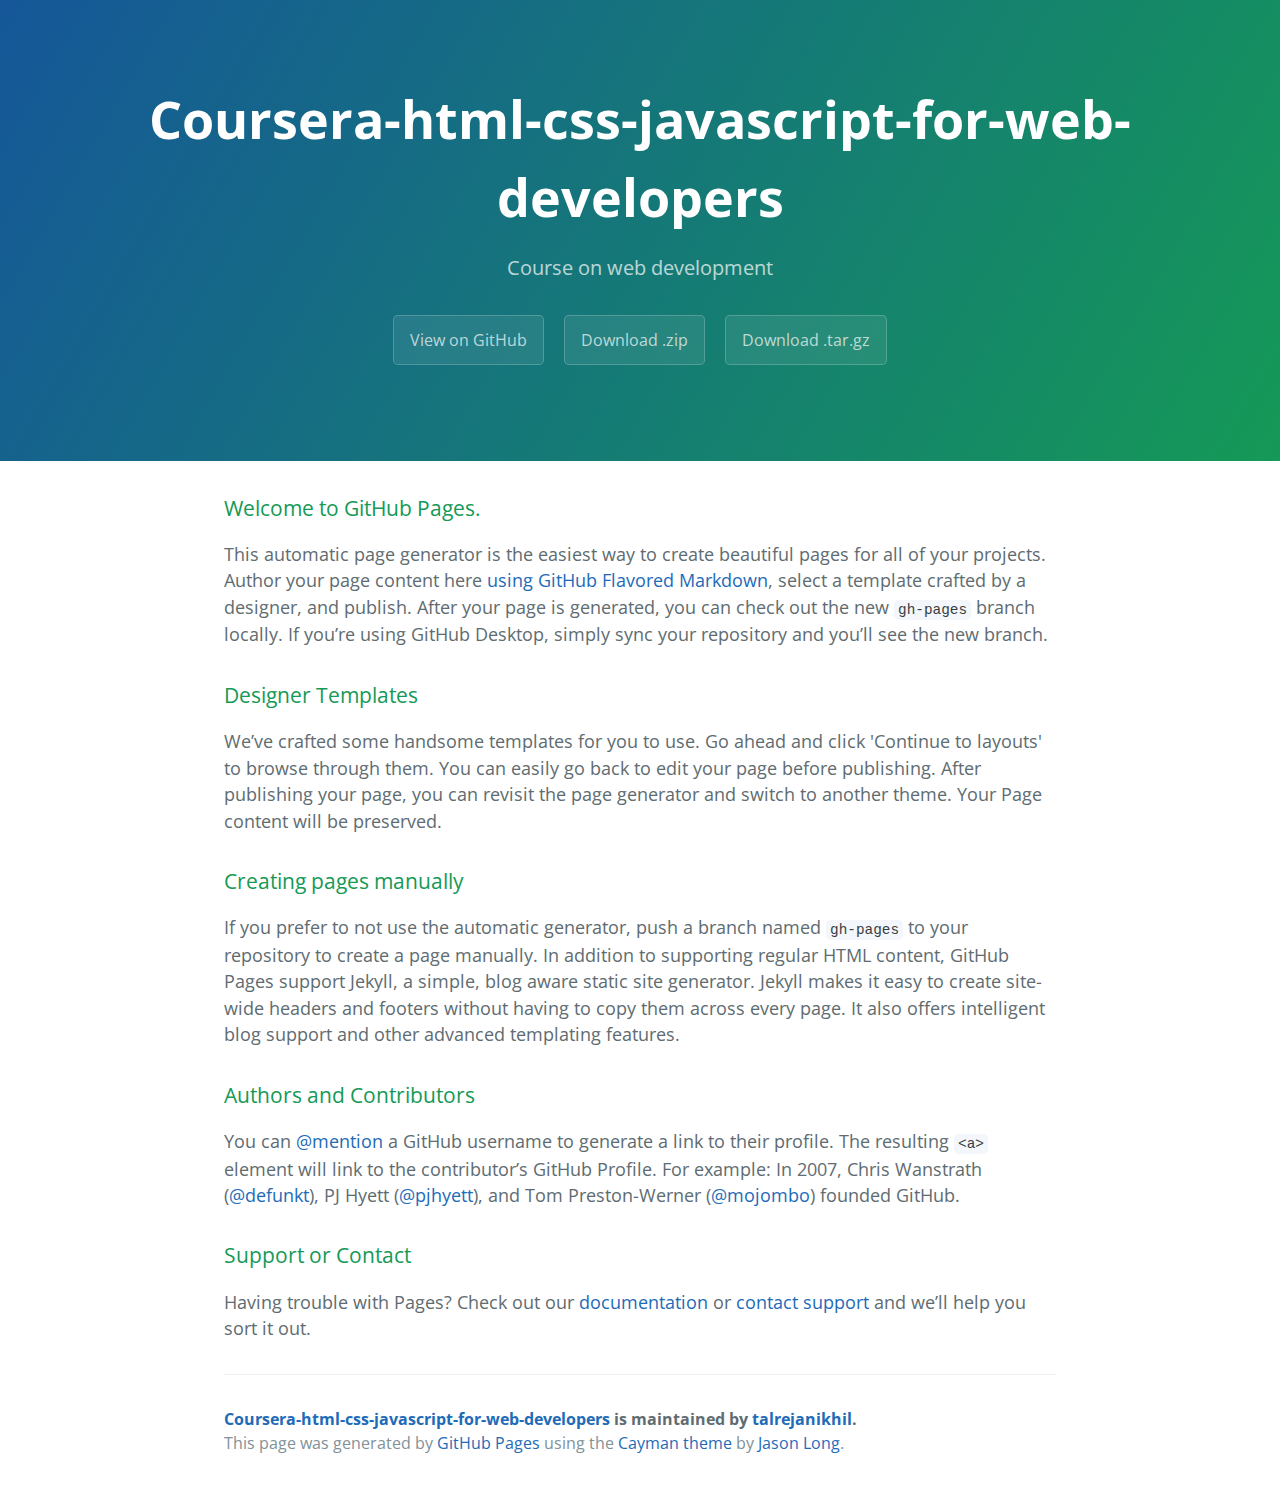
<file: index.html>
<!DOCTYPE html>
<html lang="en-us">
  <head>
    <meta charset="UTF-8">
    <title>Coursera-html-css-javascript-for-web-developers by talrejanikhil</title>
    <meta name="viewport" content="width=device-width, initial-scale=1">
    <link rel="stylesheet" type="text/css" href="stylesheets/normalize.css" media="screen">
    <link href='https://fonts.googleapis.com/css?family=Open+Sans:400,700' rel='stylesheet' type='text/css'>
    <link rel="stylesheet" type="text/css" href="stylesheets/stylesheet.css" media="screen">
    <link rel="stylesheet" type="text/css" href="stylesheets/github-light.css" media="screen">
  </head>
  <body>
    <section class="page-header">
      <h1 class="project-name">Coursera-html-css-javascript-for-web-developers</h1>
      <h2 class="project-tagline">Course on web development</h2>
      <a href="https://github.com/talrejanikhil/coursera-html-css-javascript-for-web-developers" class="btn">View on GitHub</a>
      <a href="https://github.com/talrejanikhil/coursera-html-css-javascript-for-web-developers/zipball/master" class="btn">Download .zip</a>
      <a href="https://github.com/talrejanikhil/coursera-html-css-javascript-for-web-developers/tarball/master" class="btn">Download .tar.gz</a>
    </section>

    <section class="main-content">
      <h3>
<a id="welcome-to-github-pages" class="anchor" href="#welcome-to-github-pages" aria-hidden="true"><span aria-hidden="true" class="octicon octicon-link"></span></a>Welcome to GitHub Pages.</h3>

<p>This automatic page generator is the easiest way to create beautiful pages for all of your projects. Author your page content here <a href="https://guides.github.com/features/mastering-markdown/">using GitHub Flavored Markdown</a>, select a template crafted by a designer, and publish. After your page is generated, you can check out the new <code>gh-pages</code> branch locally. If you’re using GitHub Desktop, simply sync your repository and you’ll see the new branch.</p>

<h3>
<a id="designer-templates" class="anchor" href="#designer-templates" aria-hidden="true"><span aria-hidden="true" class="octicon octicon-link"></span></a>Designer Templates</h3>

<p>We’ve crafted some handsome templates for you to use. Go ahead and click 'Continue to layouts' to browse through them. You can easily go back to edit your page before publishing. After publishing your page, you can revisit the page generator and switch to another theme. Your Page content will be preserved.</p>

<h3>
<a id="creating-pages-manually" class="anchor" href="#creating-pages-manually" aria-hidden="true"><span aria-hidden="true" class="octicon octicon-link"></span></a>Creating pages manually</h3>

<p>If you prefer to not use the automatic generator, push a branch named <code>gh-pages</code> to your repository to create a page manually. In addition to supporting regular HTML content, GitHub Pages support Jekyll, a simple, blog aware static site generator. Jekyll makes it easy to create site-wide headers and footers without having to copy them across every page. It also offers intelligent blog support and other advanced templating features.</p>

<h3>
<a id="authors-and-contributors" class="anchor" href="#authors-and-contributors" aria-hidden="true"><span aria-hidden="true" class="octicon octicon-link"></span></a>Authors and Contributors</h3>

<p>You can <a href="https://help.github.com/articles/basic-writing-and-formatting-syntax/#mentioning-users-and-teams" class="user-mention">@mention</a> a GitHub username to generate a link to their profile. The resulting <code>&lt;a&gt;</code> element will link to the contributor’s GitHub Profile. For example: In 2007, Chris Wanstrath (<a href="https://github.com/defunkt" class="user-mention">@defunkt</a>), PJ Hyett (<a href="https://github.com/pjhyett" class="user-mention">@pjhyett</a>), and Tom Preston-Werner (<a href="https://github.com/mojombo" class="user-mention">@mojombo</a>) founded GitHub.</p>

<h3>
<a id="support-or-contact" class="anchor" href="#support-or-contact" aria-hidden="true"><span aria-hidden="true" class="octicon octicon-link"></span></a>Support or Contact</h3>

<p>Having trouble with Pages? Check out our <a href="https://help.github.com/pages">documentation</a> or <a href="https://github.com/contact">contact support</a> and we’ll help you sort it out.</p>

      <footer class="site-footer">
        <span class="site-footer-owner"><a href="https://github.com/talrejanikhil/coursera-html-css-javascript-for-web-developers">Coursera-html-css-javascript-for-web-developers</a> is maintained by <a href="https://github.com/talrejanikhil">talrejanikhil</a>.</span>

        <span class="site-footer-credits">This page was generated by <a href="https://pages.github.com">GitHub Pages</a> using the <a href="https://github.com/jasonlong/cayman-theme">Cayman theme</a> by <a href="https://twitter.com/jasonlong">Jason Long</a>.</span>
      </footer>

    </section>

  
  </body>
</html>
</file>
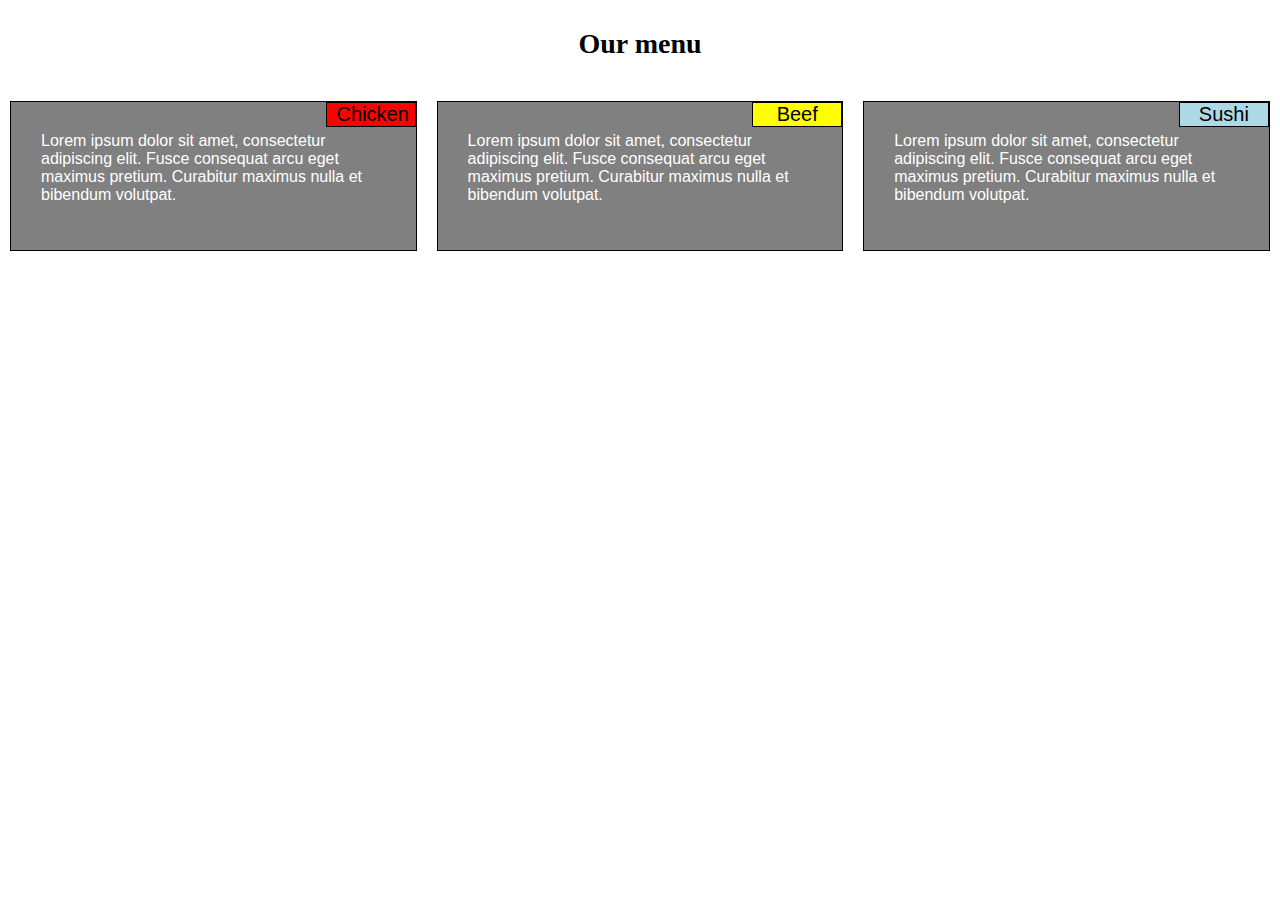
<file: module-2-solution/index.html>
<!DOCTYPE html>
<html>
<head>
    <meta charset="utf-8">
    <meta name="viewport" content="width=device-width, initial-scale=1">
    <link rel="stylesheet" type="text/css" href="css/styles.css">
    <title>Module 2 Solution</title>
</head>
<body>
<div class="row">
    <h3>Our menu</h3>
    <div class="col-lg-4 col-md-6">
        <p id="div1"><span id="title1">Chicken</span>Lorem ipsum dolor sit amet, consectetur adipiscing elit. Fusce consequat arcu eget
        maximus pretium. Curabitur maximus nulla et bibendum volutpat.</p></div>
    <div class="col-lg-4 col-md-6">
        <p id="div2"><span id="title2">Beef</span>Lorem ipsum dolor sit amet, consectetur adipiscing elit. Fusce consequat arcu eget
        maximus pretium. Curabitur maximus nulla et bibendum volutpat.</p></div>
    <div class="col-lg-4 col-md-12">
        <p id="div3"><span id="title3">Sushi</span>Lorem ipsum dolor sit amet, consectetur adipiscing elit. Fusce consequat arcu eget
        maximus pretium. Curabitur maximus nulla et bibendum volutpat.</p></div>
</div>

</body>
</html>
</file>
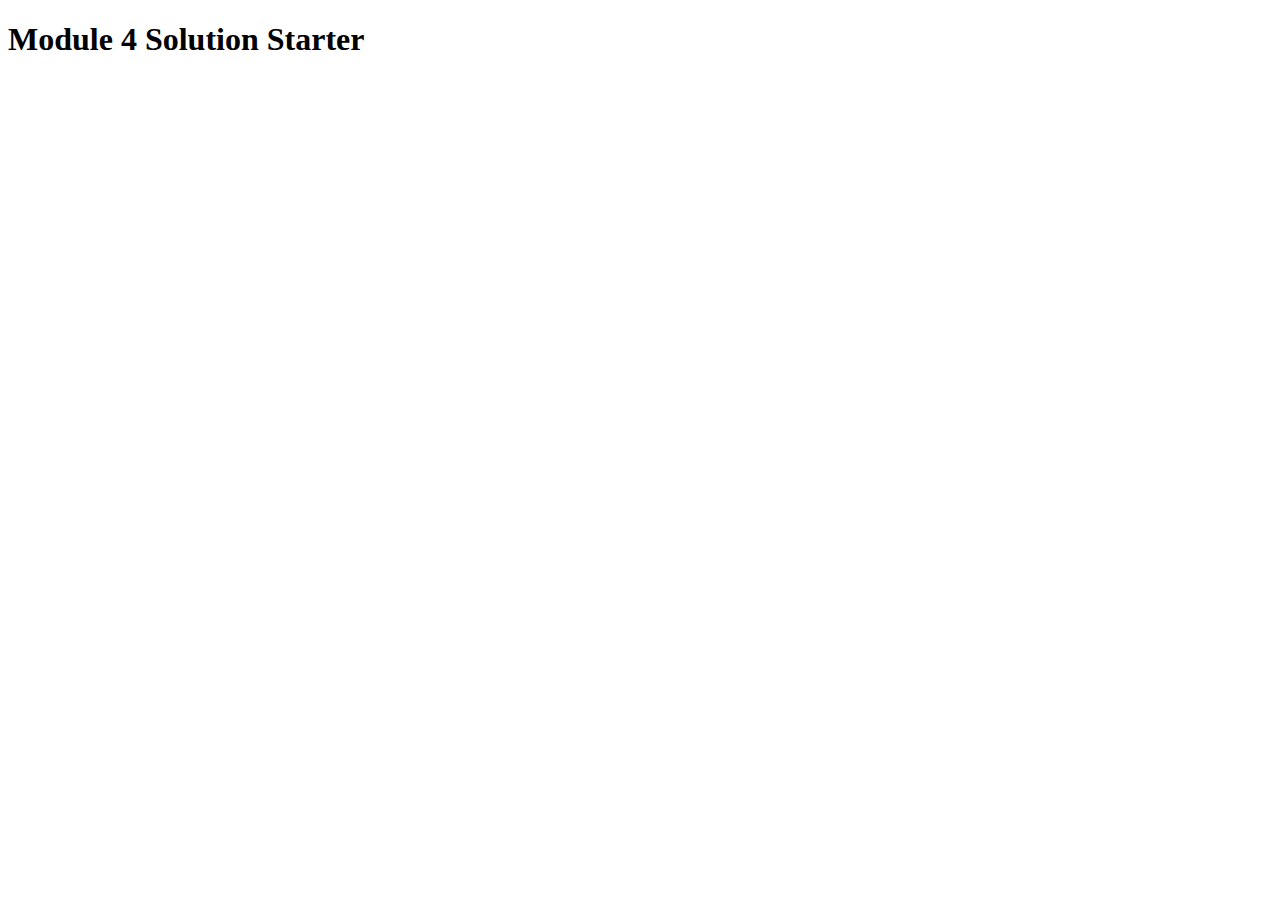
<file: module-4-solution/index.html>
<!DOCTYPE html>
<html>
<head>
  <meta charset="utf-8">
  <title>Module 4 Solution Starter</title>
  <script>
    var names = []; // DO NOT REMOVE
  </script>
  <script src="SpeakHello.js"></script>
  <script src="SpeakGoodBye.js"></script>
  <script src="script.js"></script>
</head>
<body>
  <h1>Module 4 Solution Starter</h1>
</body>
</html>
</file>
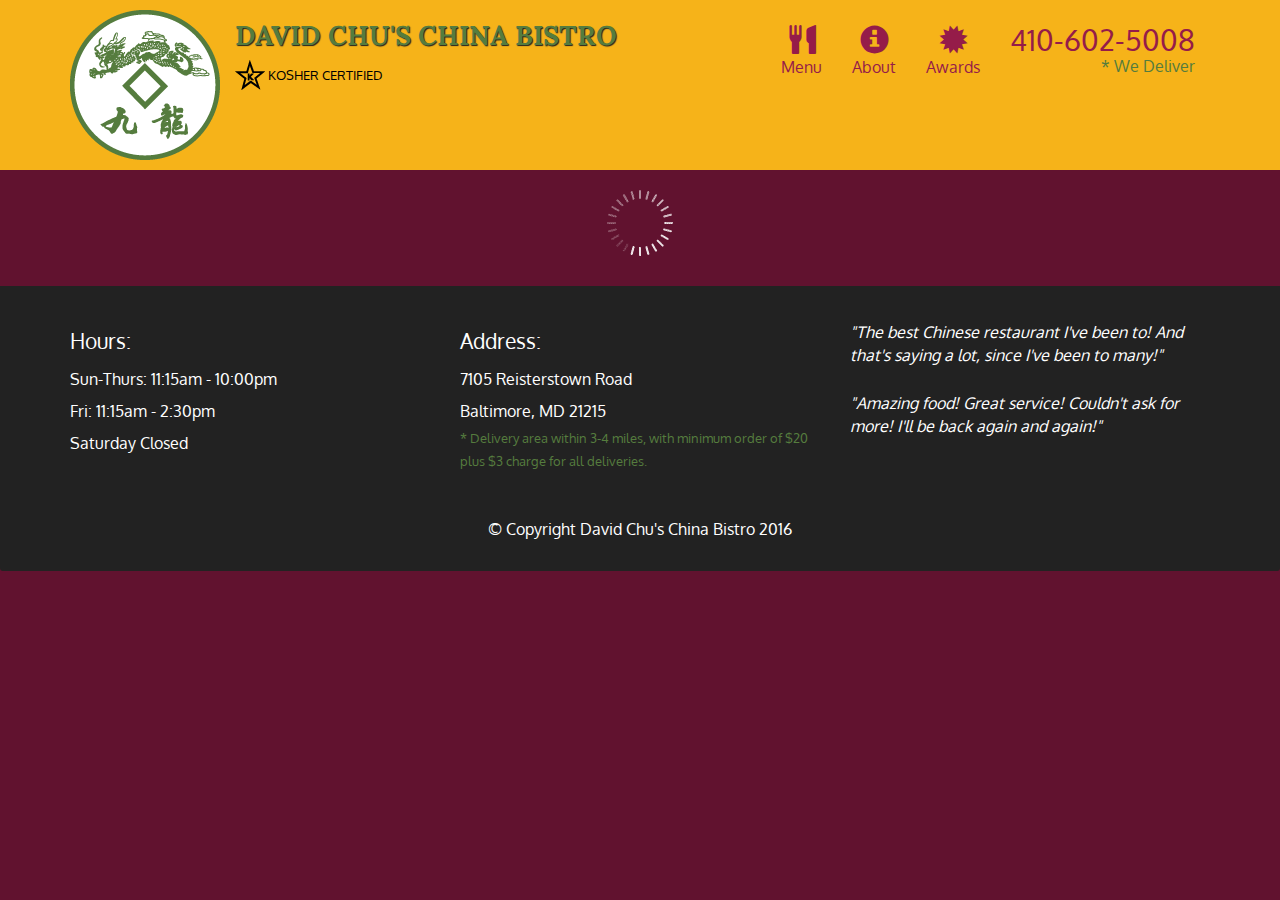
<file: module-5-solution/index.html>
<!doctype html>
<html lang="en">
  <head>
    <meta charset="utf-8">
    <meta http-equiv="X-UA-Compatible" content="IE=edge">
    <meta name="viewport" content="width=device-width, initial-scale=1">
    <title>David Chu's China Bistro</title>
    <link rel="stylesheet" href="css/bootstrap.min.css">
    <link rel="stylesheet" href="css/styles.css">
    <link href='https://fonts.googleapis.com/css?family=Oxygen:400,300,700' rel='stylesheet' type='text/css'>
    <link href='https://fonts.googleapis.com/css?family=Lora' rel='stylesheet' type='text/css'>
  </head>
<body>
  <header>
    <nav id="header-nav" class="navbar navbar-default">
      <div class="container">
        <div class="navbar-header">
          <a href="index.html" class="pull-left visible-md visible-lg">
            <div id="logo-img" alt="Logo image"></div>
          </a>

          <div class="navbar-brand">
            <a href="index.html"><h1>David Chu's China Bistro</h1></a>
            <p>
              <img src="images/star-k-logo.png" alt="Kosher certification">
              <span>Kosher Certified</span>
            </p>
          </div>

          <button id="navbarToggle" type="button" class="navbar-toggle collapsed" data-toggle="collapse" data-target="#collapsable-nav" aria-expanded="false">
            <span class="sr-only">Toggle navigation</span>
            <span class="icon-bar"></span>
            <span class="icon-bar"></span>
            <span class="icon-bar"></span>
          </button>
        </div>
        
        <div id="collapsable-nav" class="collapse navbar-collapse">
           <ul id="nav-list" class="nav navbar-nav navbar-right">
            <li id="navHomeButton" class="visible-xs active">
              <a href="index.html">
                <span class="glyphicon glyphicon-home"></span> Home</a>
            </li>
            <li id="navMenuButton">
              <a href="#" onclick="$dc.loadMenuCategories();">
                <span class="glyphicon glyphicon-cutlery"></span><br class="hidden-xs"> Menu</a>
            </li>
            <li>
              <a href="#">
                <span class="glyphicon glyphicon-info-sign"></span><br class="hidden-xs"> About</a>
            </li>
            <li>
              <a href="#">
                <span class="glyphicon glyphicon-certificate"></span><br class="hidden-xs"> Awards</a>
            </li>
            <li id="phone" class="hidden-xs">
              <a href="tel:410-602-5008">
                <span>410-602-5008</span></a><div>* We Deliver</div>
            </li>
          </ul><!-- #nav-list -->
        </div><!-- .collapse .navbar-collapse -->
      </div><!-- .container -->
    </nav><!-- #header-nav -->
  </header>

  <div id="call-btn" class="visible-xs">
    <a class="btn" href="tel:410-602-5008">
    <span class="glyphicon glyphicon-earphone"></span>
    410-602-5008
    </a>
  </div>
  <div id="xs-deliver" class="text-center visible-xs">* We Deliver</div>

  <div id="main-content" class="container"></div>

  <footer class="panel-footer">
    <div class="container">
      <div class="row">
        <section id="hours" class="col-sm-4">
          <span>Hours:</span><br>
          Sun-Thurs: 11:15am - 10:00pm<br>
          Fri: 11:15am - 2:30pm<br>
          Saturday Closed
          <hr class="visible-xs">
        </section>
        <section id="address" class="col-sm-4">
          <span>Address:</span><br>
          7105 Reisterstown Road<br>
          Baltimore, MD 21215
          <p>* Delivery area within 3-4 miles, with minimum order of $20 plus $3 charge for all deliveries.</p>
          <hr class="visible-xs">
        </section>
        <section id="testimonials" class="col-sm-4">
          <p>"The best Chinese restaurant I've been to! And that's saying a lot, since I've been to many!"</p>
          <p>"Amazing food! Great service! Couldn't ask for more! I'll be back again and again!"</p>
        </section>
      </div>
      <div class="text-center">&copy; Copyright David Chu's China Bistro 2016</div>
    </div>
  </footer>

  <!-- jQuery (Bootstrap JS plugins depend on it) -->
  <script src="js/jquery-2.1.4.min.js"></script>
  <script src="js/bootstrap.min.js"></script>
  <script src="js/ajax-utils.js"></script>
  <script src="js/script.js"></script>
</body>
</html>
</file>
<file: stylesheets/stylesheet.css>
* {
  box-sizing: border-box; }

body {
  padding: 0;
  margin: 0;
  font-family: "Open Sans", "Helvetica Neue", Helvetica, Arial, sans-serif;
  font-size: 16px;
  line-height: 1.5;
  color: #606c71; }

a {
  color: #1e6bb8;
  text-decoration: none; }
  a:hover {
    text-decoration: underline; }

.btn {
  display: inline-block;
  margin-bottom: 1rem;
  color: rgba(255, 255, 255, 0.7);
  background-color: rgba(255, 255, 255, 0.08);
  border-color: rgba(255, 255, 255, 0.2);
  border-style: solid;
  border-width: 1px;
  border-radius: 0.3rem;
  transition: color 0.2s, background-color 0.2s, border-color 0.2s; }
  .btn + .btn {
    margin-left: 1rem; }

.btn:hover {
  color: rgba(255, 255, 255, 0.8);
  text-decoration: none;
  background-color: rgba(255, 255, 255, 0.2);
  border-color: rgba(255, 255, 255, 0.3); }

@media screen and (min-width: 64em) {
  .btn {
    padding: 0.75rem 1rem; } }

@media screen and (min-width: 42em) and (max-width: 64em) {
  .btn {
    padding: 0.6rem 0.9rem;
    font-size: 0.9rem; } }

@media screen and (max-width: 42em) {
  .btn {
    display: block;
    width: 100%;
    padding: 0.75rem;
    font-size: 0.9rem; }
    .btn + .btn {
      margin-top: 1rem;
      margin-left: 0; } }

.page-header {
  color: #fff;
  text-align: center;
  background-color: #159957;
  background-image: linear-gradient(120deg, #155799, #159957); }

@media screen and (min-width: 64em) {
  .page-header {
    padding: 5rem 6rem; } }

@media screen and (min-width: 42em) and (max-width: 64em) {
  .page-header {
    padding: 3rem 4rem; } }

@media screen and (max-width: 42em) {
  .page-header {
    padding: 2rem 1rem; } }

.project-name {
  margin-top: 0;
  margin-bottom: 0.1rem; }

@media screen and (min-width: 64em) {
  .project-name {
    font-size: 3.25rem; } }

@media screen and (min-width: 42em) and (max-width: 64em) {
  .project-name {
    font-size: 2.25rem; } }

@media screen and (max-width: 42em) {
  .project-name {
    font-size: 1.75rem; } }

.project-tagline {
  margin-bottom: 2rem;
  font-weight: normal;
  opacity: 0.7; }

@media screen and (min-width: 64em) {
  .project-tagline {
    font-size: 1.25rem; } }

@media screen and (min-width: 42em) and (max-width: 64em) {
  .project-tagline {
    font-size: 1.15rem; } }

@media screen and (max-width: 42em) {
  .project-tagline {
    font-size: 1rem; } }

.main-content :first-child {
  margin-top: 0; }
.main-content img {
  max-width: 100%; }
.main-content h1, .main-content h2, .main-content h3, .main-content h4, .main-content h5, .main-content h6 {
  margin-top: 2rem;
  margin-bottom: 1rem;
  font-weight: normal;
  color: #159957; }
.main-content p {
  margin-bottom: 1em; }
.main-content code {
  padding: 2px 4px;
  font-family: Consolas, "Liberation Mono", Menlo, Courier, monospace;
  font-size: 0.9rem;
  color: #383e41;
  background-color: #f3f6fa;
  border-radius: 0.3rem; }
.main-content pre {
  padding: 0.8rem;
  margin-top: 0;
  margin-bottom: 1rem;
  font: 1rem Consolas, "Liberation Mono", Menlo, Courier, monospace;
  color: #567482;
  word-wrap: normal;
  background-color: #f3f6fa;
  border: solid 1px #dce6f0;
  border-radius: 0.3rem; }
  .main-content pre > code {
    padding: 0;
    margin: 0;
    font-size: 0.9rem;
    color: #567482;
    word-break: normal;
    white-space: pre;
    background: transparent;
    border: 0; }
.main-content .highlight {
  margin-bottom: 1rem; }
  .main-content .highlight pre {
    margin-bottom: 0;
    word-break: normal; }
.main-content .highlight pre, .main-content pre {
  padding: 0.8rem;
  overflow: auto;
  font-size: 0.9rem;
  line-height: 1.45;
  border-radius: 0.3rem; }
.main-content pre code, .main-content pre tt {
  display: inline;
  max-width: initial;
  padding: 0;
  margin: 0;
  overflow: initial;
  line-height: inherit;
  word-wrap: normal;
  background-color: transparent;
  border: 0; }
  .main-content pre code:before, .main-content pre code:after, .main-content pre tt:before, .main-content pre tt:after {
    content: normal; }
.main-content ul, .main-content ol {
  margin-top: 0; }
.main-content blockquote {
  padding: 0 1rem;
  margin-left: 0;
  color: #819198;
  border-left: 0.3rem solid #dce6f0; }
  .main-content blockquote > :first-child {
    margin-top: 0; }
  .main-content blockquote > :last-child {
    margin-bottom: 0; }
.main-content table {
  display: block;
  width: 100%;
  overflow: auto;
  word-break: normal;
  word-break: keep-all; }
  .main-content table th {
    font-weight: bold; }
  .main-content table th, .main-content table td {
    padding: 0.5rem 1rem;
    border: 1px solid #e9ebec; }
.main-content dl {
  padding: 0; }
  .main-content dl dt {
    padding: 0;
    margin-top: 1rem;
    font-size: 1rem;
    font-weight: bold; }
  .main-content dl dd {
    padding: 0;
    margin-bottom: 1rem; }
.main-content hr {
  height: 2px;
  padding: 0;
  margin: 1rem 0;
  background-color: #eff0f1;
  border: 0; }

@media screen and (min-width: 64em) {
  .main-content {
    max-width: 64rem;
    padding: 2rem 6rem;
    margin: 0 auto;
    font-size: 1.1rem; } }

@media screen and (min-width: 42em) and (max-width: 64em) {
  .main-content {
    padding: 2rem 4rem;
    font-size: 1.1rem; } }

@media screen and (max-width: 42em) {
  .main-content {
    padding: 2rem 1rem;
    font-size: 1rem; } }

.site-footer {
  padding-top: 2rem;
  margin-top: 2rem;
  border-top: solid 1px #eff0f1; }

.site-footer-owner {
  display: block;
  font-weight: bold; }

.site-footer-credits {
  color: #819198; }

@media screen and (min-width: 64em) {
  .site-footer {
    font-size: 1rem; } }

@media screen and (min-width: 42em) and (max-width: 64em) {
  .site-footer {
    font-size: 1rem; } }

@media screen and (max-width: 42em) {
  .site-footer {
    font-size: 0.9rem; } }
</file>
<file: stylesheets/github-light.css>
/*
The MIT License (MIT)

Copyright (c) 2015 GitHub, Inc.

Permission is hereby granted, free of charge, to any person obtaining a copy
of this software and associated documentation files (the "Software"), to deal
in the Software without restriction, including without limitation the rights
to use, copy, modify, merge, publish, distribute, sublicense, and/or sell
copies of the Software, and to permit persons to whom the Software is
furnished to do so, subject to the following conditions:

The above copyright notice and this permission notice shall be included in all
copies or substantial portions of the Software.

THE SOFTWARE IS PROVIDED "AS IS", WITHOUT WARRANTY OF ANY KIND, EXPRESS OR
IMPLIED, INCLUDING BUT NOT LIMITED TO THE WARRANTIES OF MERCHANTABILITY,
FITNESS FOR A PARTICULAR PURPOSE AND NONINFRINGEMENT. IN NO EVENT SHALL THE
AUTHORS OR COPYRIGHT HOLDERS BE LIABLE FOR ANY CLAIM, DAMAGES OR OTHER
LIABILITY, WHETHER IN AN ACTION OF CONTRACT, TORT OR OTHERWISE, ARISING FROM,
OUT OF OR IN CONNECTION WITH THE SOFTWARE OR THE USE OR OTHER DEALINGS IN THE
SOFTWARE.

*/

.pl-c /* comment */ {
  color: #969896;
}

.pl-c1      /* constant, markup.raw, meta.diff.header, meta.module-reference, meta.property-name, support, support.constant, support.variable, variable.other.constant */,
.pl-s .pl-v /* string variable */ {
  color: #0086b3;
}

.pl-e  /* entity */,
.pl-en /* entity.name */ {
  color: #795da3;
}

.pl-s .pl-s1 /* string source */,
.pl-smi      /* storage.modifier.import, storage.modifier.package, storage.type.java, variable.other, variable.parameter.function */ {
  color: #333;
}

.pl-ent /* entity.name.tag */ {
  color: #63a35c;
}

.pl-k /* keyword, storage, storage.type */ {
  color: #a71d5d;
}

.pl-pds              /* punctuation.definition.string, string.regexp.character-class */,
.pl-s                /* string */,
.pl-s .pl-pse .pl-s1 /* string punctuation.section.embedded source */,
.pl-sr               /* string.regexp */,
.pl-sr .pl-cce       /* string.regexp constant.character.escape */,
.pl-sr .pl-sra       /* string.regexp string.regexp.arbitrary-repitition */,
.pl-sr .pl-sre       /* string.regexp source.ruby.embedded */ {
  color: #183691;
}

.pl-v /* variable */ {
  color: #ed6a43;
}

.pl-id /* invalid.deprecated */ {
  color: #b52a1d;
}

.pl-ii /* invalid.illegal */ {
  background-color: #b52a1d;
  color: #f8f8f8;
}

.pl-sr .pl-cce /* string.regexp constant.character.escape */ {
  color: #63a35c;
  font-weight: bold;
}

.pl-ml /* markup.list */ {
  color: #693a17;
}

.pl-mh        /* markup.heading */,
.pl-mh .pl-en /* markup.heading entity.name */,
.pl-ms        /* meta.separator */ {
  color: #1d3e81;
  font-weight: bold;
}

.pl-mq /* markup.quote */ {
  color: #008080;
}

.pl-mi /* markup.italic */ {
  color: #333;
  font-style: italic;
}

.pl-mb /* markup.bold */ {
  color: #333;
  font-weight: bold;
}

.pl-md /* markup.deleted, meta.diff.header.from-file */ {
  background-color: #ffecec;
  color: #bd2c00;
}

.pl-mi1 /* markup.inserted, meta.diff.header.to-file */ {
  background-color: #eaffea;
  color: #55a532;
}

.pl-mdr /* meta.diff.range */ {
  color: #795da3;
  font-weight: bold;
}

.pl-mo /* meta.output */ {
  color: #1d3e81;
}
</file>
<file: module-2-solution/css/styles.css>
/********** Base styles **********/
* {
    box-sizing: border-box;
}

html {
    display: table;
    margin: auto;
}

body {
    display: table-cell;
    vertical-align: middle;
}
h3 {
    margin-bottom: 25px;
    text-align: center;
    font-size: 1.75em;
}

p {
    border: 1px solid black;
    height: 150px;
    margin-right: 10px;
    margin-left: 10px;
    font-family: Helvetica;
    color: white;
    padding:30px;
    position: relative;
}

p > span {
    position: absolute;
    top:0;
    right:0;
    border: 1px solid black;
    padding-left: 10px;
    padding-right: 10px;
    margin-bottom: 5px;
    width:90px;
    text-align: center;
    font-size: 1.25em;
    color:black
}

#title1{
    background-color: red;
}

#title2{
    background-color: yellow;
}

#title3{
    background-color: lightblue;
}

#div1{
    background-color:gray;
}

#div2{
    background-color:gray;
}

#div3{
    background-color:gray;
}

/********** Large devices only **********/
@media (min-width: 992px) {
    .col-lg-1, .col-lg-2, .col-lg-3, .col-lg-4, .col-lg-5, .col-lg-6, .col-lg-7, .col-lg-8, .col-lg-9, .col-lg-10, .col-lg-11, .col-lg-12 {
        float: left;
    }
    .col-lg-1 {
        width: 8.33%;
    }
    .col-lg-2 {
        width: 16.66%;
    }
    .col-lg-3 {
        width: 25%;
    }
    .col-lg-4 {
        width: 33.33%;
    }
    .col-lg-5 {
        width: 41.66%;
    }
    .col-lg-6 {
        width: 50%;
    }
    .col-lg-7 {
        width: 58.33%;
    }
    .col-lg-8 {
        width: 66.66%;
    }
    .col-lg-9 {
        width: 74.99%;
    }
    .col-lg-10 {
        width: 83.33%;
    }
    .col-lg-11 {
        width: 91.66%;
    }
    .col-lg-12 {
        width: 100%;
    }
}

/********** Medium devices only **********/
@media (min-width: 768px) and (max-width: 991px) {
    .col-md-1, .col-md-2, .col-md-3, .col-md-4, .col-md-5, .col-md-6, .col-md-7, .col-md-8, .col-md-9, .col-md-10, .col-md-11, .col-md-12 {
        float: left;
    }
    .col-md-1 {
        width: 8.33%;
    }
    .col-md-2 {
        width: 16.66%;
    }
    .col-md-3 {
        width: 25%;
    }
    .col-md-4 {
        width: 33.33%;
    }
    .col-md-5 {
        width: 41.66%;
    }
    .col-md-6 {
        width: 50%;
    }
    .col-md-7 {
        width: 58.33%;
    }
    .col-md-8 {
        width: 66.66%;
    }
    .col-md-9 {
        width: 74.99%;
    }
    .col-md-10 {
        width: 83.33%;
    }
    .col-md-11 {
        width: 91.66%;
    }
    .col-md-12 {
        width: 100%;
    }
}
</file>
<file: module-5-solution/css/styles.css>
body {
  font-size: 16px;
  color: #fff;
  background-color: #61122f;
  font-family: 'Oxygen', sans-serif;
}

/** HEADER **/
#header-nav {
  background-color: #f6b319;
  border-radius: 0;
  border: 0;
}

#logo-img {
  background: url('../images/restaurant-logo_large.png') no-repeat;
  width: 150px;
  height: 150px;
  margin: 10px 15px 10px 0;
}

.navbar-brand {
  padding-top: 25px;
}
.navbar-brand h1 { /* Restaurant name */
  font-family: 'Lora', serif;
  color: #557c3e;
  font-size: 1.5em;
  text-transform: uppercase;
  font-weight: bold;
  text-shadow: 1px 1px 1px #222;
  margin-top: 0;
  margin-bottom: 0;
  line-height: .75;
}
.navbar-brand a:hover, .navbar-brand a:focus {
  text-decoration: none;
}
.navbar-brand p { /* Kosher cert */
  color: #000;
  text-transform: uppercase;
  font-size: .7em;
  margin-top: 15px;
}
.navbar-brand p span { /* Star-K */
  vertical-align: middle;
}

#nav-list {
  margin-top: 10px;
}
#nav-list a {
  color: #951C49;
  text-align: center;
}
#nav-list a:hover {
  background: #E7E7E7;
}
#nav-list a span {
  font-size: 1.8em;
}

#phone {
  margin-top: 5px;
}
#phone a { /* Phone number */
  text-align: right;
  padding-bottom: 0;
}
#phone div { /* We Deliver */
  color: #557c3e;
  text-align: right;
  padding-right: 15px;
}

.navbar-header button.navbar-toggle, .navbar-header .icon-bar {
  border: 1px solid #61122f;
}
.navbar-header button.navbar-toggle {
  clear: both;
  margin-top: -30px;
}
/* END HEADER */

/* FOOTER */
.panel-footer {
  margin-top: 30px;
  padding-top: 35px;
  padding-bottom: 30px;
  background-color: #222;
  border-top: 0;
}
.panel-footer div.row {
  margin-bottom: 35px;
}
#hours, #address {
  line-height: 2;
}
#hours > span, #address > span {
  font-size: 1.3em;
}
#address p {
  color: #557c3e;
  font-size: .8em;
  line-height: 1.8;
}
#testimonials {
  font-style: italic;
}
#testimonials p:nth-child(2) {
  margin-top: 25px;
}
/* END FOOTER */



/* HOME PAGE */
.container .jumbotron {
  box-shadow: 0 0 50px #3F0C1F;
  border: 2px solid #3F0C1F;
}

#menu-tile, #specials-tile, #map-tile {
  height: 250px;
  width: 100%;
  margin-bottom: 15px;
  position: relative;
  border: 2px solid #3F0C1F;
  overflow: hidden;
}
#menu-tile:hover, #specials-tile:hover, #map-tile:hover {
  box-shadow: 0 1px 5px 1px #cccccc;
}
#menu-tile {
  background: url('../images/menu-tile.jpg') no-repeat;
  background-position: center;
}
#specials-tile {
  background: url('../images/specials-tile.jpg') no-repeat;
  background-position: center;
}
#menu-tile span, #specials-tile span, #map-tile span {
  position: absolute;
  bottom: 0;
  right: 0;
  width: 100%;
  text-align: center;
  font-size: 1.6em;
  text-transform: uppercase;
  background-color: #000;
  color: #fff;
  opacity: .8;
}
/* END HOME PAGE */

/* MENU CATEGORIES PAGE */
.category-tile { 
  position: relative;
  border: 2px solid #3F0C1F;
  overflow: hidden;
  width: 200px;
  height: 200px;
  margin: 0 auto 15px;
}
.category-tile span {
  position: absolute;
  bottom: 0;
  right: 0;
  width: 100%;
  text-align: center;
  font-size: 1.2em;
  text-transform: uppercase;
  background-color: #000;
  color: #fff;
  opacity: .8;
}
.category-tile:hover {
  box-shadow: 0 1px 5px 1px #cccccc;
}

#menu-categories-title + div {
  margin-bottom: 50px;
}
/* END MENU CATEGORIES PAGE */

/* SINGLE CATEGORY PAGE */
.menu-item-tile {
  margin-bottom: 25px;
}
.menu-item-tile hr {
  width: 80%;
}
.menu-item-tile .menu-item-price {
  font-size: 1.1em;
  text-align: right;
  margin-top: -15px;
  margin-right: -15px;
}
.menu-item-tile .menu-item-price span {
  font-size: .6em;
}
.menu-item-photo {
  position: relative;
  border: 2px solid #3F0C1F; 
  overflow: hidden;
  padding: 0;
  margin-right: -15px;
  margin-left: auto;
  margin-bottom: 20px;
  max-width: 250px;
}
.menu-item-photo div {
  position: absolute;
  bottom: 0;
  right: 0;
  width: 80px;
  background-color: #557c3e;
  text-align: center;
}
.menu-item-description {
  padding-right: 30px;
}
h3.menu-item-title {
  margin: 0 0 10px;
}
.menu-item-details {
  font-size: .9em;
  font-style: italic;
}
/* END SINGLE CATEGORY PAGE */


/********** Large devices only **********/
@media (min-width: 1200px) {
  .container .jumbotron {
    background: url('../images/jumbotron_1200.jpg') no-repeat;
    height: 675px;
  }
}

/********** Medium devices only **********/
@media (min-width: 992px) and (max-width: 1199px) {
  /* Header */
  #logo-img {
    background: url('../images/restaurant-logo_medium.png') no-repeat;
    width: 100px;
    height: 100px;
    margin: 5px 5px 5px 0;
  }
  /* End Header */

  /* Home Page */
  .container .jumbotron {
    background: url('../images/jumbotron_992.jpg') no-repeat;
    height: 558px;
  }
  /* End Home Page */
}

/********** Small devices only **********/
@media (min-width: 768px) and (max-width: 991px) {
  /* Home Page */
  .container .jumbotron {
    background: url('../images/jumbotron_768.jpg') no-repeat;
    height: 432px;
  }
  /* End Home Page */
}

/********** Extra small devices only **********/
@media (max-width: 767px) {
  /* Header */
  .navbar-brand {
    padding-top: 10px;
    height: 80px;
  }
  .navbar-brand h1 { /* Restaurant name */
    padding-top: 10px;
    font-size: 5vw; /* 1vw = 1% of viewport width */
  }
  .navbar-brand p { /* Kosher cert */
    font-size: .6em;
    margin-top: 12px;
  }
  .navbar-brand p img { /* Star-K */
    height: 20px;
  }

  #collapsable-nav a { /* Collapsed nav menu text */
    font-size: 1.2em;
  }
  #collapsable-nav a span { /* Collapsed nav menu glyph */
    font-size: 1em;
    margin-right: 5px;
  }

  #call-btn > a {
    font-size: 1.5em;
    display: block;
    margin: 0 20px;
    padding: 10px;
    border: 2px solid #fff;
    background-color: #f6b319;
    color: #951c49;
  }
  #xs-deliver {
    margin-top: 5px;
    font-size: .7em;
    letter-spacing: .1em;
    text-transform: uppercase;
  }
  /* End Header */

  /* Footer */
  .panel-footer section {
    margin-bottom: 30px;
    text-align: center;
  }
  .panel-footer section:nth-child(3) {
    margin-bottom: 0; /* margin already exists on the whole row */
  }
  .panel-footer section hr {
    width: 50%;
  }
  /* End Footer */

  /* Home Page */
  .container .jumbotron {
    margin-top: 30px;
    padding: 0;
  }
  #menu-tile, #specials-tile {
    width: 360px;
    margin: 0 auto 15px;
  }

  .menu-item-photo {
    margin-right: auto;
  }
  .menu-item-tile .menu-item-price {
    text-align: center;
  }
  .menu-item-description {
    text-align: center;;
  }
}


/********** Super extra small devices Only :-) (e.g., iPhone 4) **********/
@media (max-width: 479px) {
  /* Header */
  .navbar-brand h1 { /* Restaurant name */
    padding-top: 5px;
    font-size: 6vw;
  }
  /* End Header */
  
  /* Home page */
  #menu-tile, #specials-tile {
    width: 280px;
    margin: 0 auto 15px;
  }

  .col-xxs-12 {
    position: relative;
    min-height: 1px;
    padding-right: 15px;
    padding-left: 15px;
    float: left;
    width: 100%;
  }
}
</file>
